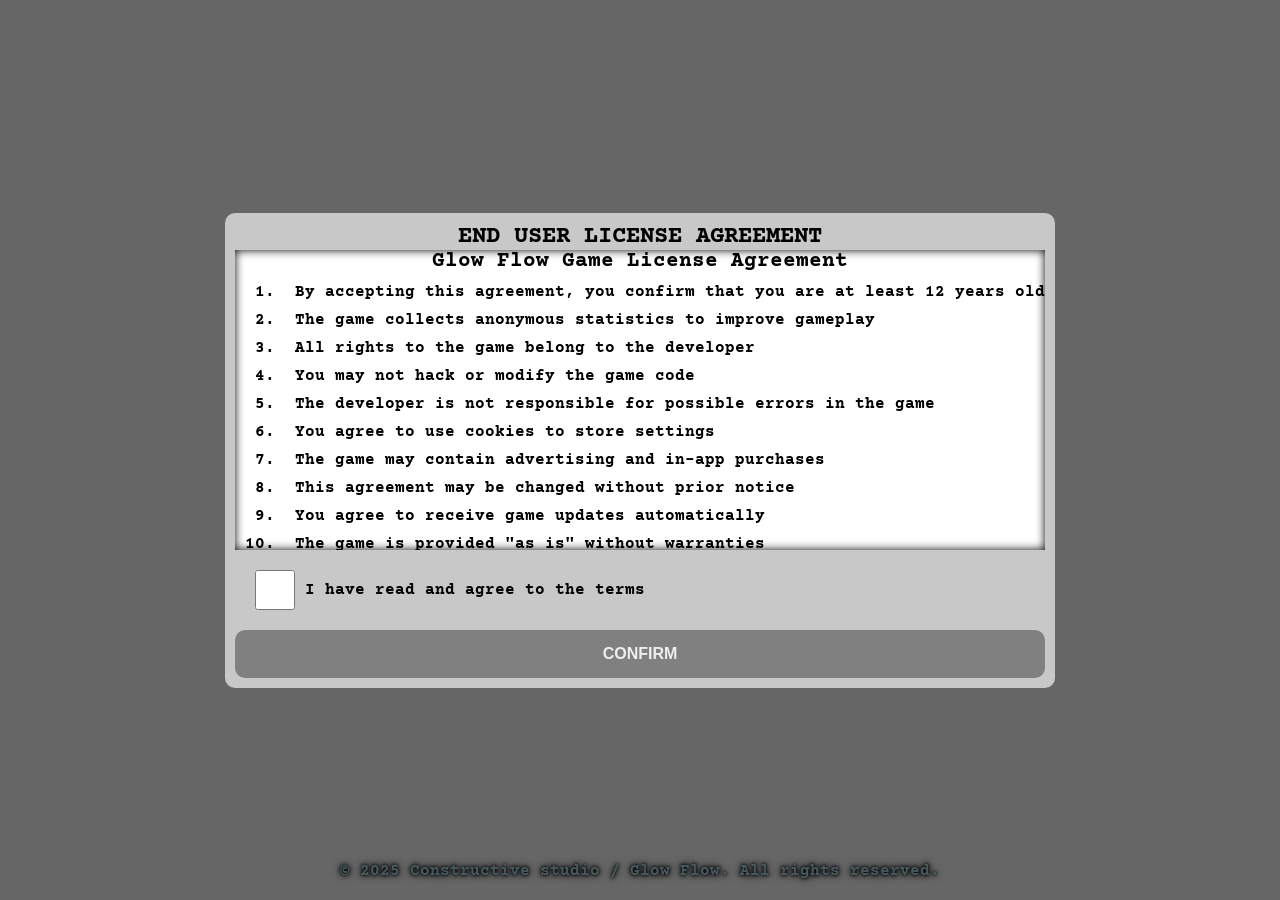
<file: index.html>
<!DOCTYPE html>
<html lang="en">
  <head>
    <meta charset="UTF-8" />
    <meta
      name="viewport"
      content="width=device-width, initial-scale=1.0, maximum-scale=1.0, 
             user-scalable=no, viewport-fit=cover, 
             interactive-widget=resizes-content"
    />
    <title>GLOW FLOW - menu</title>
    <link rel="icon" href="image/favicon.png" type="image/x-icon" />
    <link rel="apple-touch-icon" href="image/favicon.png" />
    <link rel="manifest" href="manifest.json" />
    <link rel="stylesheet" href="style.css" />
  </head>
  <body>
    <video src="video/main.mp4" autoplay loop muted></video>
    <div class="main-container">
      <h1>GLOW</h1>
      <h2>FLOW</h2>
      <a class="link" href="#">???</a>
      <a class="link" href="html/game.html">PLAY</a>
      <a class="link" href="#">SHOP</a>
    </div>
    <div class="copyright">
      © 2025 Constructive studio &#47; Glow Flow. All rights reserved.
    </div>
    <div id="license-modal" class="license-modal">
      <div id="modal-content" class="modal-content">
        <h3 class="modal-title">END USER LICENSE AGREEMENT</h3>
        <div class="license-text">
          <strong>Glow Flow Game License Agreement</strong>
          <ol>
            <li>
              By accepting this agreement, you confirm that you are at least 12
              years old
            </li>
            <li>The game collects anonymous statistics to improve gameplay</li>
            <li>All rights to the game belong to the developer</li>
            <li>You may not hack or modify the game code</li>
            <li>
              The developer is not responsible for possible errors in the game
            </li>
            <li>You agree to use cookies to store settings</li>
            <li>The game may contain advertising and in-app purchases</li>
            <li>This agreement may be changed without prior notice</li>
            <li>You agree to receive game updates automatically</li>
            <li>The game is provided "as is" without warranties</li>
            <li>Your progress and settings may be lost during updates</li>
            <li>You may not use the game for commercial purposes</li>
            <li>The developer may terminate access at any time</li>
            <li>All in-game purchases are final and non-refundable</li>
          </ol>
          <p class="license-date">Last updated: August 2025</p>
        </div>
        <div class="license-agree-container">
          <input type="checkbox" id="license-agree" class="license-agree" />
          <label for="license-agree" class="license-agree-label"
            >I have read and agree to the terms</label
          >
        </div>
        <button class="license-confirm" id="license-confirm" disabled>
          CONFIRM
        </button>
      </div>
    </div>
    <script src="script/script.js"></script>
  </body>
</html>
</file>
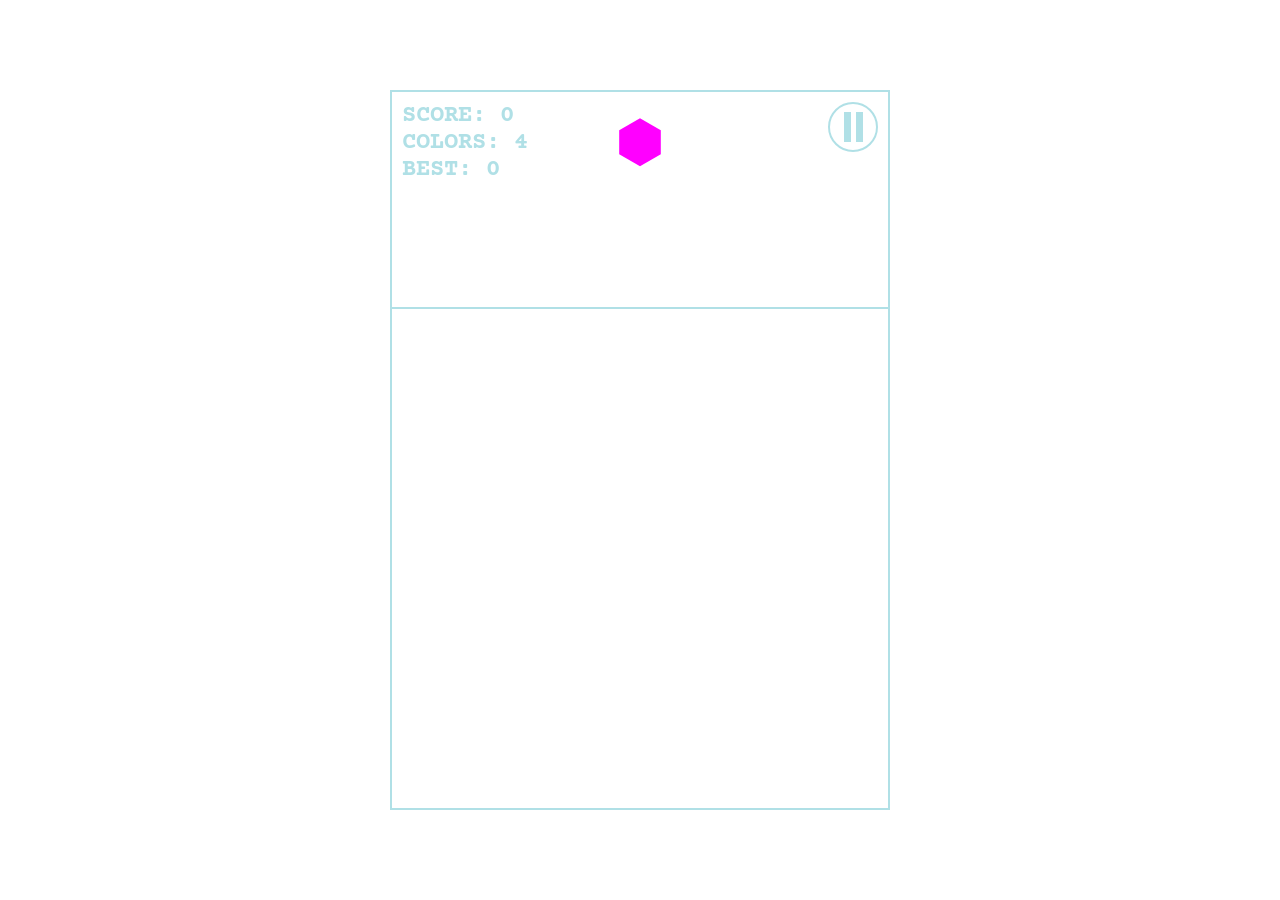
<file: html/game.html>
<!DOCTYPE html>
<html lang="en">
  <head>
    <meta charset="UTF-8" />
    <meta
      name="viewport"
      content="width=device-width, initial-scale=1.0, maximum-scale=1.0, 
           user-scalable=no, viewport-fit=cover, 
           interactive-widget=resizes-content"
    />
    <title>GLOW FLOW - game</title>
    <link rel="icon" href="../image/favicon.png" type="image/x-icon" />
    <link rel="stylesheet" href="../style.css" />
  </head>
  <body>
    <video src="../video/game.mp4" autoplay loop muted></video>
    <div class="game-container" id="game-container">
      <div class="result-container">
        <div id="score">SCORE: 0</div>
        <div id="colors">COLORS: 4</div>
        <div id="best">BEST: 0</div>
      </div>
      <div class="restart-button" id="restart-button">
        GAME OVER
        <hr />
        RESTART
      </div>
      <button class="pause-button" id="pause-button">
        <svg id="pause-icon">
          <rect x="14" y="8" />
          <rect x="26" y="8" />
        </svg>
      </button>
    </div>
    <script src="../script/matter.js"></script>
    <script src="../script/game.js"></script>
  </body>
</html>
</file>
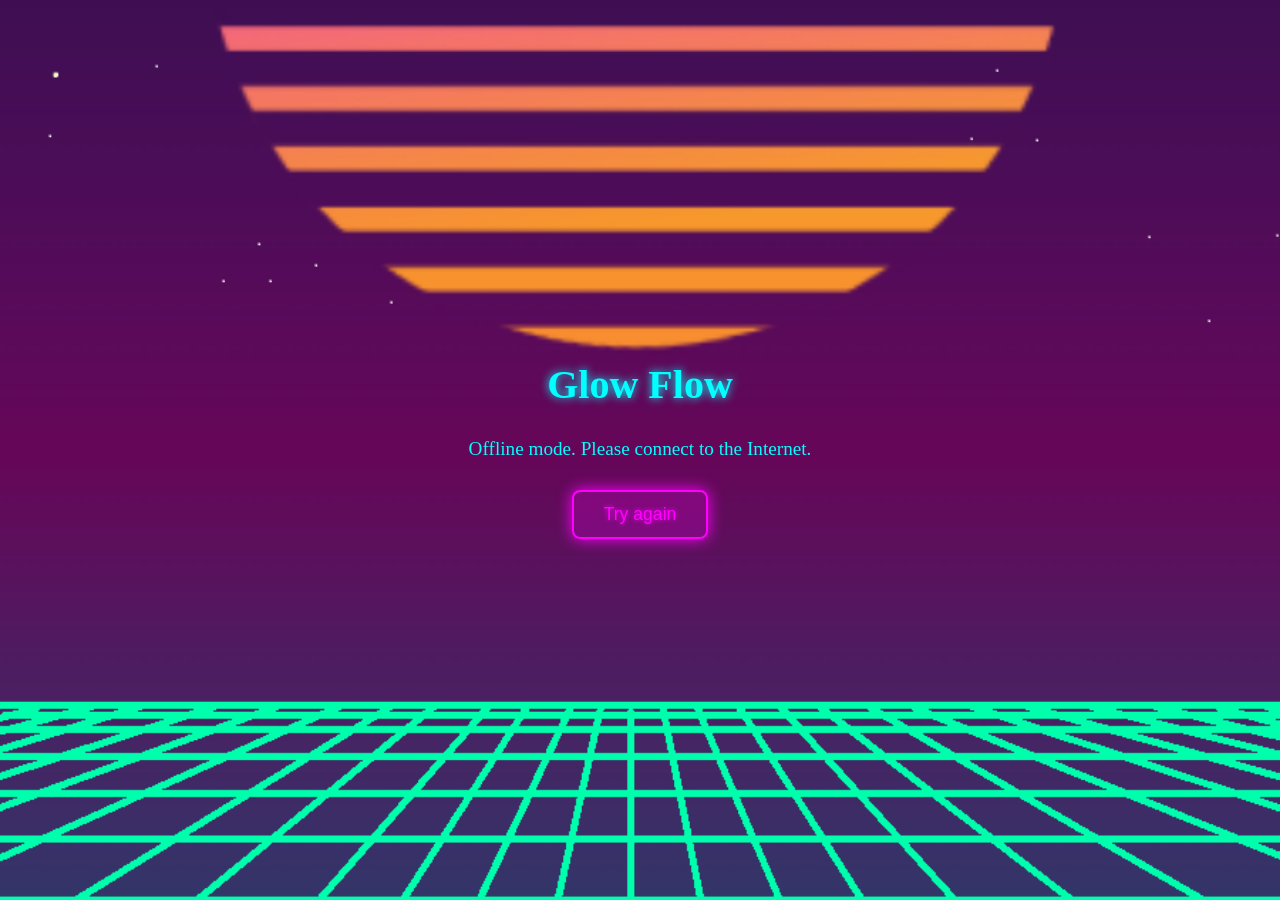
<file: html/offline.html>
<!DOCTYPE html>
<html>
  <head>
    <meta charset="UTF-8" />
    <meta
      name="viewport"
      content="width=device-width, initial-scale=1.0, maximum-scale=1.0, user-scalable=no, viewport-fit=cover"
    />
    <meta name="mobile-web-app-capable" content="yes" />
    <meta name="HandheldFriendly" content="true" />
    <meta
      name="description"
      content="Glow Flow - Exciting arcade physics game with colorful geometric figures"
    />
    <meta
      name="keywords"
      content="glow flow, arcade game, physics game, browser game"
    />
    <meta name="author" content="Usatenko Daniil" />
    <meta property="og:title" content="Glow Flow - Physics Arcade Game" />
    <meta property="og:type" content="game" />
    <meta property="og:site_name" content="Glow Flow" />
    <meta
      property="og:description"
      content="A mesmerizing physics-based arcade game with colorful geometric figures"
    />
    <meta
      property="og:url"
      content="https://usatblu27.github.io/glow-flow-game"
    />
    <meta
      property="og:image"
      content="https://usatblu27.github.io/glow-flow-game/image/favicon.png"
    />
    <meta name="twitter:card" content="summary_large_image" />
    <meta name="mobile-web-app-capable" content="yes" />
    <meta name="apple-mobile-web-app-capable" content="yes" />
    <meta
      name="apple-mobile-web-app-status-bar-style"
      content="black-translucent"
    />
    <meta name="theme-color" content="#0f0c29" />
    <meta
      http-equiv="Content-Security-Policy"
      content="
  default-src 'self';
  script-src 'self' 'unsafe-inline' 'unsafe-eval' https://cdnjs.cloudflare.com https://mc.yandex.ru https://mc.yandex.com;
  style-src 'self' 'unsafe-inline';
  img-src 'self' data: https://mc.yandex.ru https://mc.yandex.com;
  connect-src 'self' https://mc.yandex.ru https://mc.yandex.com;
  frame-src https://mc.yandex.ru https://mc.yandex.com;
  font-src 'self';
  object-src 'none';
  base-uri 'self';
  form-action 'self';
"
    />
    <title>Glow Flow - no internet</title>
    <link rel="icon" href="image/favicon.png" type="image/x-icon" />
    <link rel="stylesheet" href="../css/offline.css" />
  </head>
  <body>
    <h1>Glow Flow</h1>
    <p>Offline mode. Please connect to the Internet.</p>
    <button class="retry-btn" onclick="window.location.reload()">
      Try again
    </button>
    <script src="../js/vibration.js" defer></script>
    <script src="../js/offline.js"></script>
  </body>
</html>
</file>
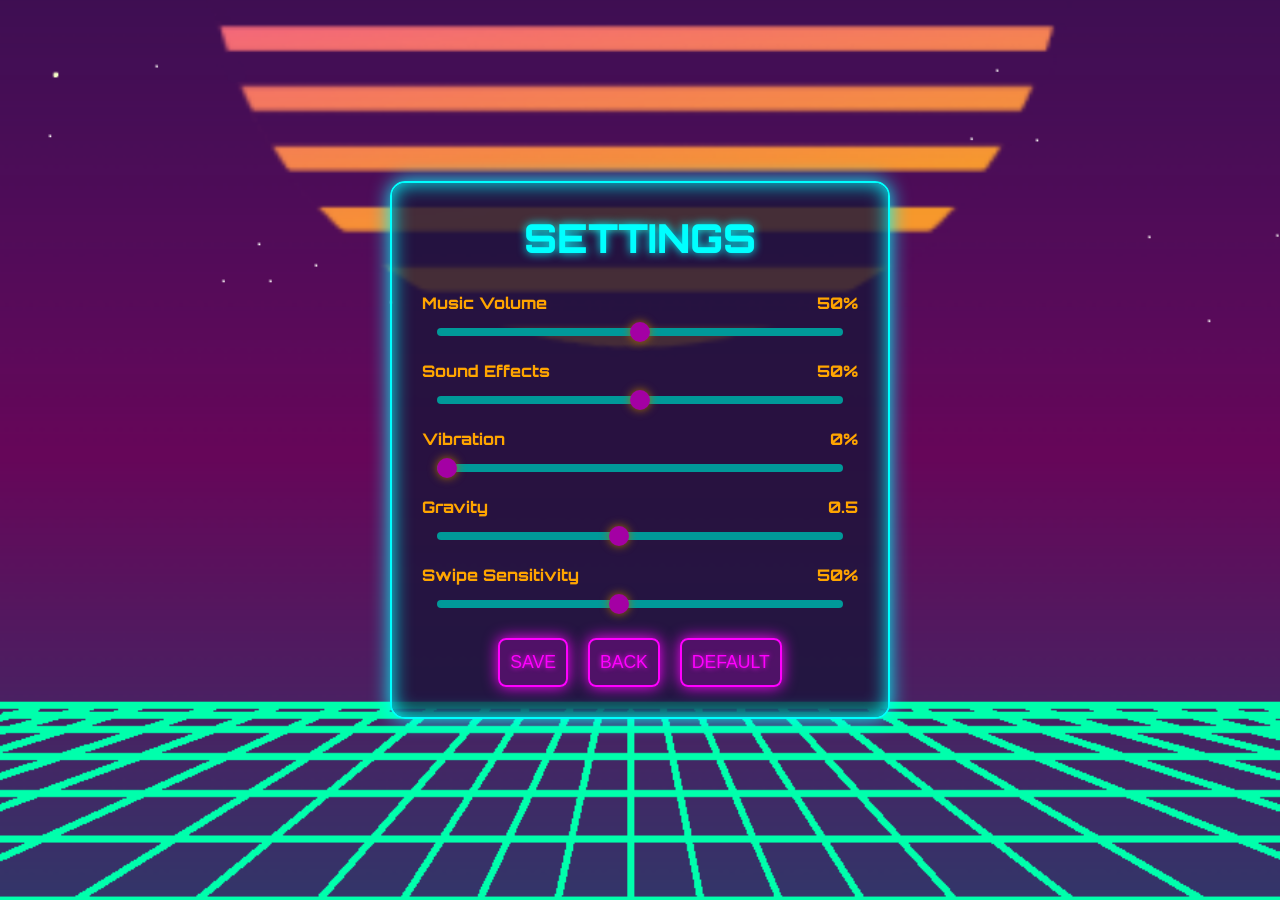
<file: html/settings.html>
<!DOCTYPE html>
<html lang="en">
  <head>
    <meta charset="UTF-8" />
    <meta
      name="viewport"
      content="width=device-width, initial-scale=1.0, maximum-scale=1.0, user-scalable=no, viewport-fit=cover"
    />
    <meta name="mobile-web-app-capable" content="yes" />
    <meta name="HandheldFriendly" content="true" />
    <meta
      name="description"
      content="Glow Flow - Exciting arcade physics game with colorful geometric figures"
    />
    <meta
      name="keywords"
      content="glow flow, arcade game, physics game, browser game"
    />
    <meta name="author" content="Usatenko Daniil" />
    <meta property="og:title" content="Glow Flow - Physics Arcade Game" />
    <meta property="og:type" content="game" />
    <meta property="og:site_name" content="Glow Flow" />
    <meta
      property="og:description"
      content="A mesmerizing physics-based arcade game with colorful geometric figures"
    />
    <meta property="og:url" content="https://usatblu27.github.io/glow-flow-game" />
    <meta
      property="og:image"
      content="https://usatblu27.github.io/glow-flow-game/image/favicon.png"
    />
    <meta name="twitter:card" content="summary_large_image" />
    <meta name="mobile-web-app-capable" content="yes" />
    <meta name="apple-mobile-web-app-capable" content="yes" />
    <meta
      name="apple-mobile-web-app-status-bar-style"
      content="black-translucent"
    />
    <meta name="theme-color" content="#0f0c29" />
    <meta
      http-equiv="Content-Security-Policy"
      content="
  default-src 'self';
  script-src 'self' 'unsafe-inline' 'unsafe-eval' https://cdnjs.cloudflare.com https://mc.yandex.ru https://mc.yandex.com;
  style-src 'self' 'unsafe-inline';
  img-src 'self' data: https://mc.yandex.ru https://mc.yandex.com;
  connect-src 'self' https://mc.yandex.ru https://mc.yandex.com;
  frame-src https://mc.yandex.ru https://mc.yandex.com;
  font-src 'self';
  object-src 'none';
  base-uri 'self';
  form-action 'self';
"
    />
    <title>Glow Flow - settings</title>
    <link rel="icon" href="../image/favicon.png" type="image/x-icon" />
    <link rel="stylesheet" href="../css/variables.css" />
    <link rel="stylesheet" href="../css/settings.css" />
    <style></style>
  </head>
  <body>
    <div class="settings-container">
      <h1>SETTINGS</h1>
      <div class="setting">
        <div class="setting-title">
          <span>Music Volume</span>
          <span id="music-volume-value">50%</span>
        </div>
        <div class="slider-container">
          <input
            type="range"
            min="0"
            max="100"
            value="50"
            class="slider"
            id="music-volume"
          />
        </div>
      </div>
      <div class="setting">
        <div class="setting-title">
          <span>Sound Effects</span>
          <span id="sound-effects-value">50%</span>
        </div>
        <div class="slider-container">
          <input
            type="range"
            min="0"
            max="100"
            value="50"
            class="slider"
            id="sound-effects"
          />
        </div>
      </div>
      <div class="setting">
        <div class="setting-title">
          <span>Vibration</span>
          <span id="vibration-value">50%</span>
        </div>
        <div class="slider-container">
          <input
            type="range"
            min="0"
            max="100"
            value="50"
            class="slider"
            id="vibration"
          />
        </div>
      </div>
      <div class="setting">
        <div class="setting-title">
          <span>Gravity</span>
          <span id="gravity-value">0.5</span>
        </div>
        <div class="slider-container">
          <input
            type="range"
            min="1"
            max="10"
            value="3"
            class="slider"
            id="gravity"
          />
        </div>
      </div>
      <div class="setting">
        <div class="setting-title">
          <span>Swipe Sensitivity</span>
          <span id="sensitivity-value">50%</span>
        </div>
        <div class="slider-container">
          <input
            type="range"
            min="10"
            max="100"
            value="50"
            class="slider"
            id="sensitivity"
          />
        </div>
      </div>
      <div class="btn-container">
        <button class="btn" id="save-btn">SAVE</button>
        <button class="btn" id="back-btn">BACK</button>
        <button class="btn" id="default-btn">DEFAULT</button>
      </div>
    </div>
    <script src="../js/vibration.js" defer></script>
    <script src="../js/settings.js"></script>
  </body>
</html>
</file>
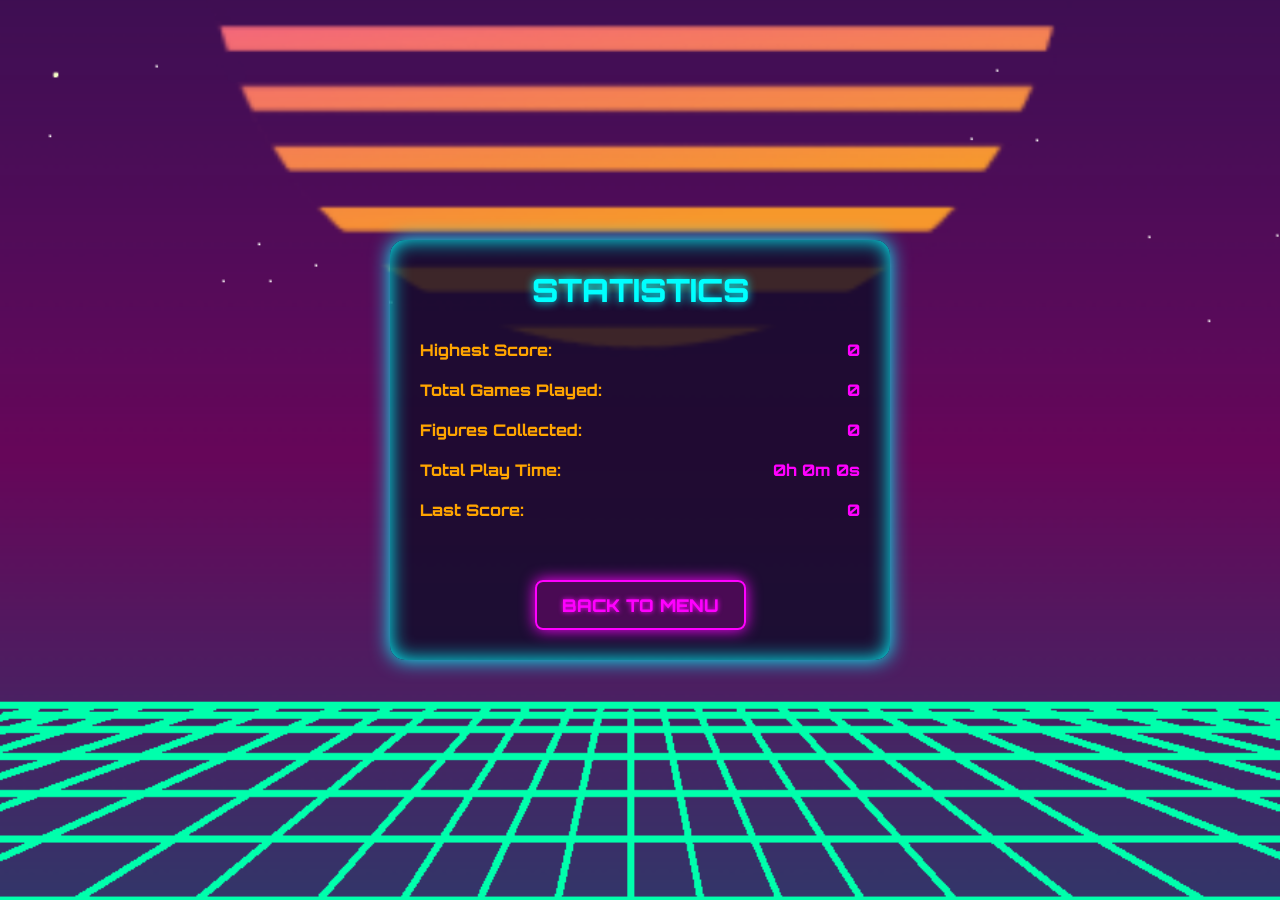
<file: html/statistics.html>
<!DOCTYPE html>
<html lang="en">
  <head>
    <meta charset="UTF-8" />
    <meta
      name="viewport"
      content="width=device-width, initial-scale=1.0, maximum-scale=1.0, user-scalable=no, viewport-fit=cover"
    />
    <meta name="mobile-web-app-capable" content="yes" />
    <meta name="HandheldFriendly" content="true" />
    <meta
      name="description"
      content="Glow Flow - Exciting arcade physics game with colorful geometric figures"
    />
    <meta
      name="keywords"
      content="glow flow, arcade game, physics game, browser game"
    />
    <meta name="author" content="Usatenko Daniil" />
    <meta property="og:title" content="Glow Flow - Physics Arcade Game" />
    <meta property="og:type" content="game" />
    <meta property="og:site_name" content="Glow Flow" />
    <meta
      property="og:description"
      content="A mesmerizing physics-based arcade game with colorful geometric figures"
    />
    <meta property="og:url" content="https://usatblu27.github.io/glow-flow-game" />
    <meta
      property="og:image"
      content="https://usatblu27.github.io/glow-flow-game/image/favicon.png"
    />
    <meta name="twitter:card" content="summary_large_image" />
    <meta name="mobile-web-app-capable" content="yes" />
    <meta name="apple-mobile-web-app-capable" content="yes" />
    <meta
      name="apple-mobile-web-app-status-bar-style"
      content="black-translucent"
    />
    <meta name="theme-color" content="#0f0c29" />
    <meta
      http-equiv="Content-Security-Policy"
      content="
  default-src 'self';
  script-src 'self' 'unsafe-inline' 'unsafe-eval' https://cdnjs.cloudflare.com https://mc.yandex.ru https://mc.yandex.com;
  style-src 'self' 'unsafe-inline';
  img-src 'self' data: https://mc.yandex.ru https://mc.yandex.com;
  connect-src 'self' https://mc.yandex.ru https://mc.yandex.com;
  frame-src https://mc.yandex.ru https://mc.yandex.com;
  font-src 'self';
  object-src 'none';
  base-uri 'self';
  form-action 'self';
"
    />
    <title>Glow Flow - statistics</title>
    <link rel="icon" href="../image/favicon.png" type="image/x-icon" />
    <link rel="stylesheet" href="../css/variables.css" />
    <link rel="stylesheet" href="../css/statistics.css" />
  </head>
  <body>
    <div class="container">
      <h1>STATISTICS</h1>
      <div class="stats-container">
        <div class="stat-item">
          <span>Highest Score:</span>
          <span class="stat-value" id="high-score">0</span>
        </div>
        <div class="stat-item">
          <span>Total Games Played:</span>
          <span class="stat-value" id="total-games">0</span>
        </div>
        <div class="stat-item">
          <span>Figures Collected:</span>
          <span class="stat-value" id="total-shapes">0</span>
        </div>
        <div class="stat-item">
          <span>Total Play Time:</span>
          <span class="stat-value" id="total-time">0</span>
        </div>
        <div class="stat-item">
          <span>Last Score:</span>
          <span class="stat-value" id="last-score">0</span>
        </div>
      </div>
      <div class="btn-container">
        <a href="../index.html" class="back-btn"> BACK TO MENU</a>
      </div>
    </div>
    <script src="../js/vibration.js" defer></script>
    <script src="../js/statistics.js"></script>
  </body>
</html>
</file>
<file: style.css>
*,
*:before,
*:after {
  margin: 0;
  padding: 0;
  box-sizing: border-box;
  -webkit-user-select: none;
  user-select: none;
}
@font-face {
  font-family: font;
  src: url("font.woff2");
}
body {
  height: 100dvh;
  display: flex;
  justify-content: center;
  align-items: center;
  flex-direction: column;
  color: powderblue;
  font-family: font;
  font-weight: bold;
  padding: 10px;
}
video {
  z-index: -1;
  position: absolute;
  height: 100dvh;
  width: 100vw;
  object-fit: cover;
}
.game-container {
  height: 80dvh;
  width: 100%;
  max-width: 500px;
  border: 2px solid powderblue;
  position: relative;
}
.game-container::before {
  position: absolute;
  top: 30%;
  width: 100%;
  height: 2px;
  background: powderblue;
  content: "";
}
.result-container {
  position: absolute;
  top: 10px;
  left: 10px;
  font-size: 24px;
}
.score-popup {
  position: absolute;
  z-index: 20;
  font-size: 24px;
  animation: floatUp 1s ease-out forwards;
}
.explosion {
  position: absolute;
  z-index: 15;
  width: 100px;
  height: 100px;
  background: radial-gradient(powderblue 50%, black 50%);
  border-radius: 50%;
  animation: explode 1s ease-out forwards;
  pointer-events: none;
}
.score-popup,
.best-score-popup {
  position: absolute;
  z-index: 20;
  font-size: 24px;
  font-weight: bold;
  animation: floatUp 1s ease-out forwards;
}
.restart-button {
  position: absolute;
  top: 50%;
  left: 50%;
  transform: translate(-50%, -50%);
  width: 200px;
  padding: 20px;
  background-color: #000000cc;
  border: 2px solid powderblue;
  border-radius: 20px;
  text-align: center;
  font-size: 24px;
  display: none;
}
.pause-button {
  position: absolute;
  z-index: 150;
  top: 10px;
  right: 10px;
  width: 50px;
  height: 50px;
  background: transparent;
  border-radius: 50%;
  border: 2px solid powderblue;
  transition: all 0.3s ease;
}
svg {
  width: 50px;
  height: 50px;
  fill: powderblue;
}
rect {
  width: 7px;
  height: 30px;
}
#pause-overlay {
  display: flex;
  flex-direction: column;
  position: absolute;
  gap: 20px;
  z-index: 100;
  top: 0;
  left: 0;
  display: none;
  justify-content: center;
  align-items: center;
  width: 100%;
  height: 100%;
  font-size: 46px;
  font-weight: bold;
  background: #00000099;
}
.main-container {
  height: 100dvh;
  display: flex;
  justify-content: center;
  align-items: center;
  flex-direction: column;
  gap: 10px;
}
h1,
h2 {
  text-transform: uppercase;
  background: linear-gradient(180deg, yellow, magenta);
  -webkit-background-clip: text;
  -webkit-text-fill-color: transparent;
  text-shadow: 0 0 50px rgba(255, 255, 255, 0.3);
}
h1 {
  font-size: 100px;
  transform: translateY(30px);
}
h2 {
  font-size: 70px;
}
.link {
  min-width: 200px;
  height: 60px;
  line-height: 60px;
  font-size: 40px;
  text-decoration: none;
  border-radius: 10px;
  text-align: center;
  font-family: Font;
  color: powderblue;
  border: 2px solid powderblue;
  text-shadow: 0 0 3px black, 0 0 5px black, 0 0 10px black;
  box-shadow: 0 0 10px powderblue, inset 0 0 10px powderblue;
  background-color: transparent;
}
.copyright {
  text-align: center;
  text-shadow: 0 0 3px black, 0 0 5px black, 0 0 10px black;
  margin: 10px;
}
@keyframes floatUp {
  from {
    opacity: 1;
    transform: translateY(0);
  }
  to {
    opacity: 0;
    transform: translateY(-100px);
  }
}
@keyframes explode {
  from {
    scale: 0.1;
  }
  to {
    opacity: 0;
    scale: 3;
  }
}
.license-modal {
  position: fixed;
  display: none;
  justify-content: center;
  align-items: center;
  width: 100vw;
  height: 100vh;
  background-color: rgba(0, 0, 0, 0.6);
  z-index: 100;
  color: black;
}
.license-modal.modal-visible {
  display: flex;
}
.modal-content {
  background-color: rgb(200, 200, 200);
  border-radius: 10px;
  padding: 10px;
  max-width: 90vw;
  max-height: 90vh;
}
.modal-title {
  text-align: center;
  font-size: 1.5rem;
}
.license-text {
  height: 300px;
  overflow-y: auto;
  background-color: white;
  box-shadow: 0 0 10px black inset;
}
.license-text ol {
  margin-left: 50px;
}
.license-text li {
  margin-bottom: 10px;
  padding-left: 10px;
}
.license-text strong {
  text-align: center;
  display: block;
  margin-bottom: 10px;
  font-size: 1.3rem;
}
.license-date {
  margin: 10px;
  font-size: 1rem;
  text-align: center;
}
.license-agree-container {
  display: flex;
  align-items: center;
  margin: 10px;
}
.license-agree {
  margin: 10px;
  width: 40px;
  height: 40px;
}
.license-agree-label {
  font-size: 1rem;
}
.license-confirm {
  width: 100%;
  padding: 15px;
  border: none;
  border-radius: 10px;
  transition: all 0.3s ease;
  font-size: 1rem;
  font-weight: bold;
}
.license-confirm:disabled {
  background-color: grey !important;
  color: #eeeeee !important;
}
.license-confirm:enabled {
  background: white;
  color: black;
}
</file>
<file: css/offline.css>
:root {
  --light-color: white;
  --magenta-color: #ff00ff;
  --cyan-color: #00ffff;
  --orange-color: #ffa500;
  --bg-gradient: linear-gradient(to right, #0f0c29, #302b63, #24243e);
  --btn-hover-opacity: 0.4;
  --btn-base-opacity: 0.2;
  --title-glow: 0 0 10px var(--cyan-color), 0 0 20px var(--cyan-color);
  --title-glow-intense: 0 0 15px var(--cyan-color), 0 0 30px var(--cyan-color),
    0 0 40px var(--cyan-color);
}
* {
  margin: 0;
  padding: 0;
}
body {
  display: flex;
  justify-content: center;
  align-items: center;
  flex-direction: column;
  width: 100vw;
  height: 100vh;
  font-family: var(--font-family);
  font-display: swap;
  background: url("../image/bg.png");
  color: var(--cyan-color);
  background-repeat: no-repeat;
  background-position: center;
  background-size: cover;
  box-shadow: 0 0 15px var(--cyan-color);
}
h1 {
  margin-bottom: 30px;
  font-size: 2.5rem;
  text-shadow: 0 0 10px var(--cyan-color);
}
p {
  margin-bottom: 30px;
  font-size: 1.2rem;
}
.retry-btn {
  padding: 12px 30px;
  font-size: 1.1rem;
  color: var(--magenta-color);
  background: rgba(255, 0, 255, 0.2);
  border: 2px solid var(--magenta-color);
  border-radius: 8px;
  box-shadow: 0 0 15px var(--magenta-color);
  transition: all 0.3s ease;
  cursor: pointer;
  text-shadow: 0 0 5px var(--magenta-color);
}
.retry-btn:hover {
  background: rgba(255, 0, 255, 0.4);

  box-shadow: 0 0 25px var(--magenta-color);

  transform: scale(1.05);
}
</file>
<file: css/variables.css>
@font-face {
  font-family: Orbitron;
  src: url("../fonts/Orbitron-ExtraBold.woff2") format("truetype");
}
:root {
  --font-family: "Orbitron", sans-serif;
  --light-color: #ffffff;
  --magenta-color: #ff00ff;
  --cyan-color: #00ffff;
  --orange-color: #ffa500;
  --dark-cyan-color: #009999;
  --dark-magenta-color: #a400a4;
  --dark-orange-color: #ac7000;
  --btn-base-opacity: 0.3;
  --btn-hover-opacity: 0.5;
  --title-glow: 0 0 10px var(--cyan-color), 0 0 20px var(--cyan-color);
  --title-glow-intense: 0 0 15px var(--cyan-color), 0 0 30px var(--cyan-color),
    0 0 40px var(--cyan-color);
  --button-activity-box-shadow: 0 0 30px var(--light-color),
    0 0 60px var(--light-color), 0 0 80px var(--light-color);
}
</file>
<file: css/settings.css>
*,
*:before,
*:after {
  margin: 0;
  padding: 0;
  box-sizing: border-box;
  -webkit-user-select: none;
  user-select: none;
  -webkit-tap-highlight-color: transparent;
}
body {
  display: flex;
  justify-content: center;
  align-items: center;
  height: 100vh;
  margin: 0;
  font-family: var(--font-family);
  font-display: swap;
  background: url("../image/bg.png");
  background-repeat: no-repeat;
  background-position: center;
  background-size: cover;
}
.settings-container {
  width: 90%;
  max-width: 500px;
  padding: 30px;
  background: rgba(25, 21, 58, 0.8);
  border: 2px solid var(--cyan-color);
  border-radius: 15px;
  box-shadow: 0 0 20px var(--cyan-color), inset 0 0 20px var(--cyan-color);
  animation: glow-pulse 3s infinite alternate;
}
h1 {
  margin-bottom: 30px;
  font-size: 2.5rem;
  text-align: center;
  color: var(--cyan-color);
  text-shadow: 0 0 10px var(--cyan-color);
}
.setting {
  margin: 25px 0;
}
.setting-title {
  display: flex;
  justify-content: space-between;
  align-items: center;
  margin-bottom: 10px;
  color: var(--orange-color);
}
.slider-container {
  display: flex;
  align-items: center;
  margin-top: 15px;
}
.slider {
  width: 100%;
  height: 8px;
  margin: 0 15px;
  background: var(--dark-cyan-color);
  border-radius: 5px;
  outline: none;
  -webkit-appearance: none;
  appearance: none;
}
.slider::-webkit-slider-thumb {
  width: 20px;
  height: 20px;
  background: var(--dark-magenta-color);
  border-radius: 50%;
  box-shadow: 0 0 10px var(--dark-orange-color);
  -webkit-appearance: none;
  appearance: none;
  cursor: pointer;
}
.slider::-moz-range-thumb {
  width: 20px;
  height: 20px;
  background: var(--dark-cyan-color);
  border-radius: 50%;
  box-shadow: 0 0 10px var(--dark-cyan-colorr);
  cursor: pointer;
}
.toggle-container {
  display: flex;
  justify-content: space-between;
  align-items: center;
  margin-top: 15px;
}
.toggle-label {
  font-size: 1rem;
  color: var(--cyan-color);
}
.toggle {
  position: relative;
  display: inline-block;
  width: 60px;
  height: 30px;
}
.toggle input {
  width: 0;
  height: 0;
  opacity: 0;
}
.slider-toggle {
  position: absolute;
  top: 0;
  right: 0;
  bottom: 0;
  left: 0;
  background: rgba(0, 255, 255, 0.2);
  border-radius: 34px;
  box-shadow: 0 0 5px var(--cyan-color);
  transition: 0.4s;
  cursor: pointer;
}
.slider-toggle:before {
  position: absolute;
  bottom: 4px;
  left: 4px;
  width: 22px;
  height: 22px;
  background: white;
  border-radius: 50%;
  box-shadow: 0 0 5px white;
  transition: 0.4s;
  content: "";
}
input:checked + .slider-toggle {
  background: var(--cyan-color);
  box-shadow: 0 0 15px var(--cyan-color);
}
input:checked + .slider-toggle:before {
  transform: translateX(30px);
}
.btn-container {
  display: flex;
  justify-content: center;
  gap: 20px;
  margin-top: 30px;
}
.btn {
  padding: 12px 10px;
  font-size: 1.1rem;
  color: var(--magenta-color);
  background: rgba(255, 0, 255, 0.2);
  border: 2px solid var(--magenta-color);
  border-radius: 8px;
  box-shadow: 0 0 15px var(--magenta-color);
  transition: all 0.3s ease;
  cursor: pointer;
  text-shadow: 0 0 5px var(--magenta-color);
}
@media (hover: hover) and (pointer: fine) {
  .btn:hover {
    background: rgba(255, 0, 255, 0.4);
    box-shadow: 0 0 25px var(--magenta-color);
    transform: scale(1.05);
  }
}
@keyframes glow-pulse {
  from {
    box-shadow: 0 0 20px var(--cyan-color), inset 0 0 20px var(--cyan-color);
  }
  to {
    box-shadow: 0 0 30px var(--cyan-color), 0 0 40px rgba(0, 255, 255, 0.5),
      inset 0 0 30px var(--cyan-color);
  }
}
</file>
<file: css/statistics.css>
*,
*:before,
*:after {
  margin: 0;
  padding: 0;
  box-sizing: border-box;
  -webkit-user-select: none;
  user-select: none;
  -webkit-tap-highlight-color: transparent;
}
body {
  display: flex;
  justify-content: center;
  align-items: center;
  height: 100vh;
  margin: 0;
  font-family: var(--font-family);
  font-display: swap;
  text-align: center;
  color: var(--orange-color);
  background: url("../image/bg.png");
  background-repeat: no-repeat;
  background-position: center;
  background-size: cover;
}
.container {
  width: 90%;
  max-width: 500px;
  padding: 30px;
  background: rgba(15, 12, 41, 0.8);
  border-radius: 15px;
  box-shadow: 0 0 20px var(--cyan-color), inset 0 0 20px var(--cyan-color);
}
h1 {
  margin-bottom: 30px;
  color: var(--cyan-color);
  text-shadow: 0 0 10px var(--cyan-color);
}
.stat-item {
  display: flex;
  justify-content: space-between;
  margin: 20px 0;
}
.stat-value {
  font-weight: bold;
  color: var(--magenta-color);
}
.btn-container {
  display: flex;
  flex-direction: column;
  align-items: center;
  gap: 15px;
  margin-top: 30px;
}
.back-btn {
  margin-top: 30px;
  padding: 12px 25px;
  font-size: 1.1rem;
  text-decoration: none;
  color: var(--magenta-color);
  background: rgba(255, 0, 212, 0.2);
  border: 2px solid var(--magenta-color);
  border-radius: 8px;
  box-shadow: 0 0 15px var(--magenta-color);
  transition: all 0.3s ease;
  cursor: pointer;
  text-shadow: 0 0 5px var(--magenta-color);
}
@media (hover: hover) and (pointer: fine) {
  .back-btn:hover {
    background: rgba(255, 0, 212, 0.4);
    box-shadow: 0 0 25px var(--magenta-color);
    transform: scale(1.05);
  }
}
</file>
